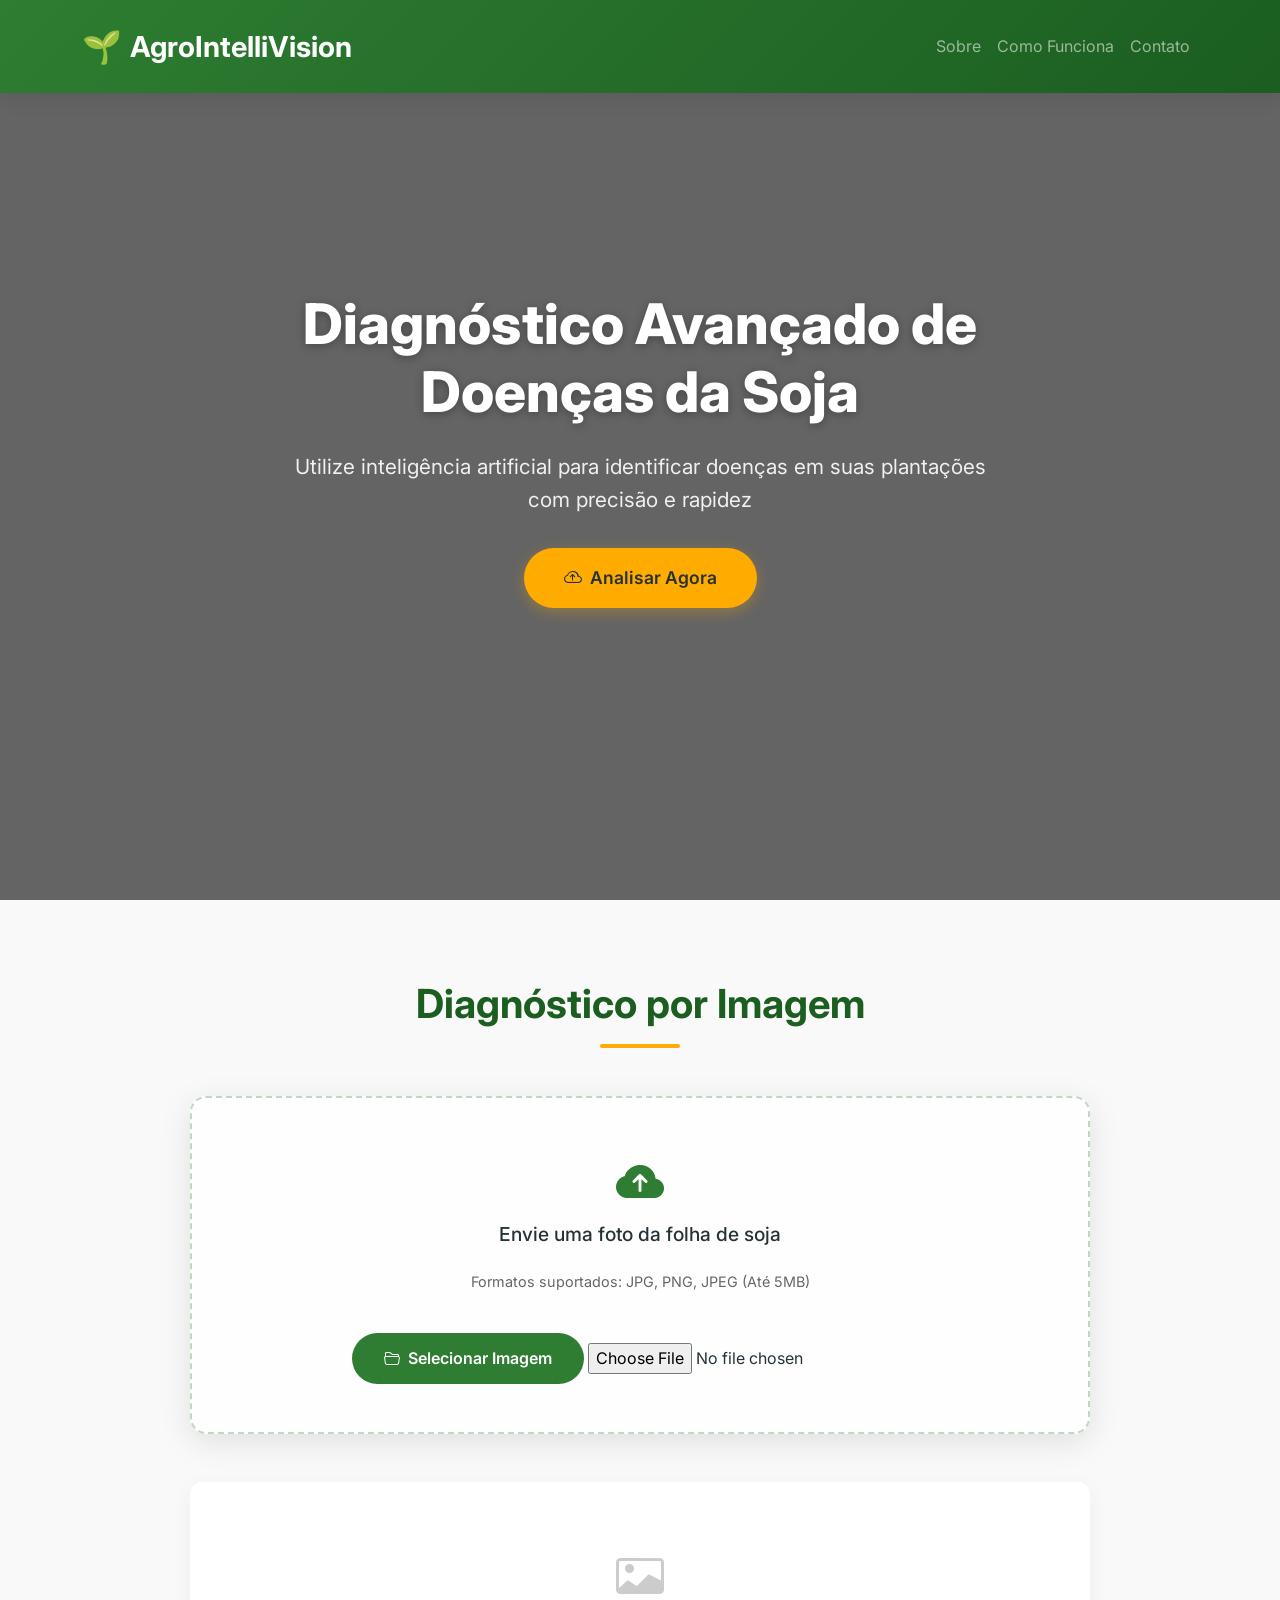
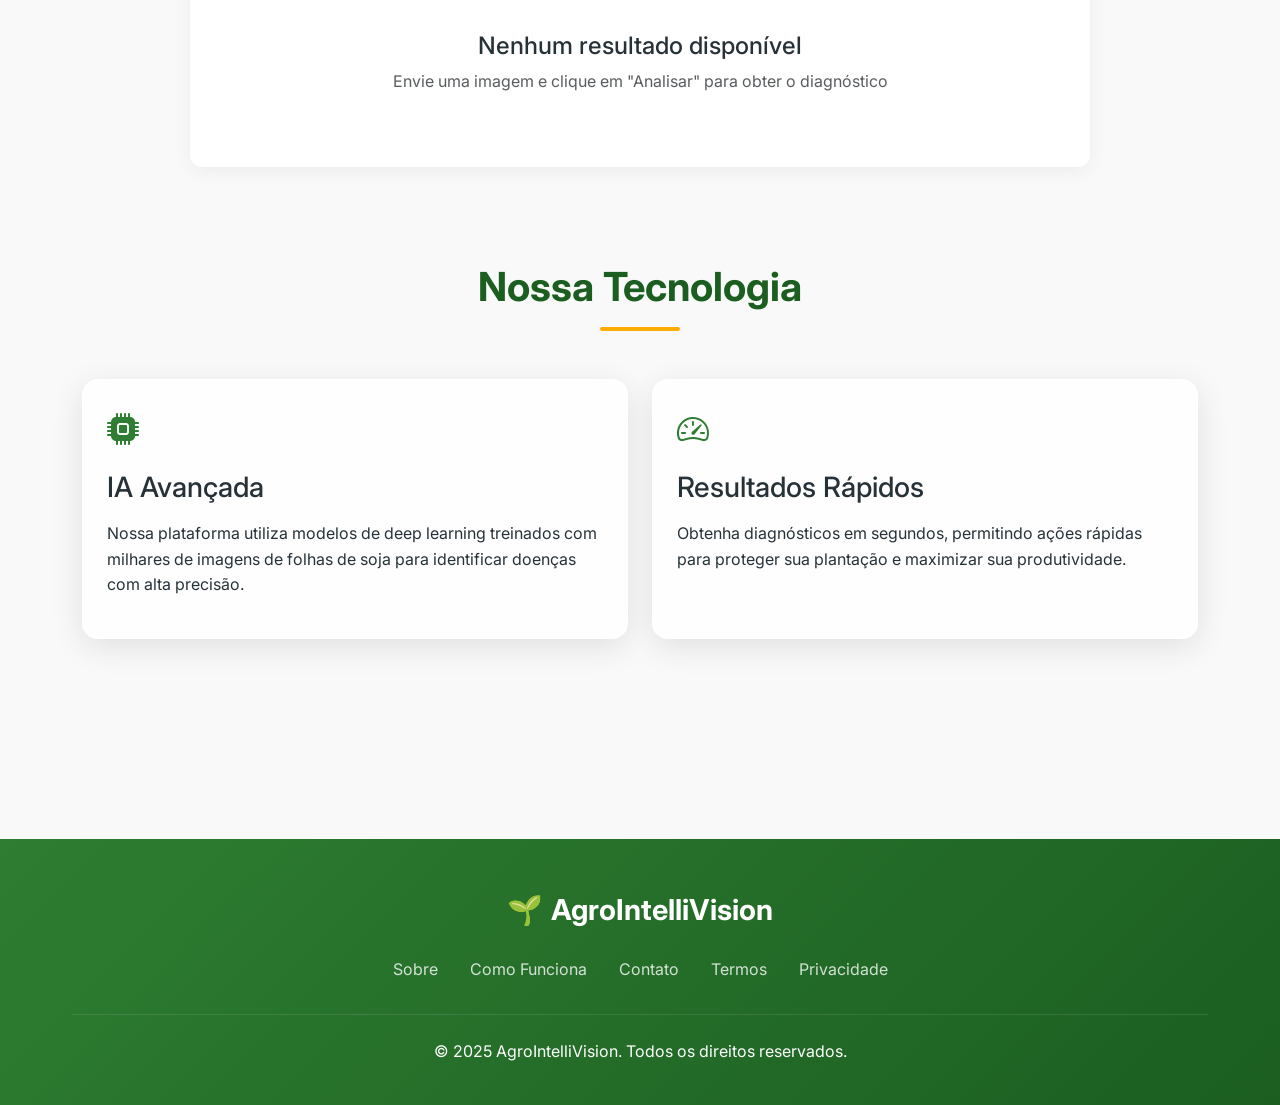
<file: soja-frontend/index.html>
<!DOCTYPE html>
<html lang="pt-br">
<head>
    <meta charset="UTF-8">
    <meta name="viewport" content="width=device-width, initial-scale=1.0">
    <title>AgroIntelliVision | Diagnóstico Inteligente de Doenças da Soja</title>
    <meta name="description" content="Solução avançada de diagnóstico de doenças da soja utilizando inteligência artificial">
    
    <!-- Favicon -->
    <link rel="icon" href="assets/favicon.ico" type="image/x-icon">
    
    <!-- Fonts & Icons -->
    <link rel="stylesheet" href="https://cdn.jsdelivr.net/npm/bootstrap@5.3.3/dist/css/bootstrap.min.css">
    <link rel="stylesheet" href="https://cdnjs.cloudflare.com/ajax/libs/animate.css/4.1.1/animate.min.css">
    <link href="https://fonts.googleapis.com/css2?family=Inter:wght@300;400;500;600;700&display=swap" rel="stylesheet">
    <link rel="stylesheet" href="https://cdn.jsdelivr.net/npm/bootstrap-icons@1.11.1/font/bootstrap-icons.css">
    
    <!-- CSS -->
    <link rel="stylesheet" href="css/style.css">
</head>
<body>
    <!-- Navigation -->
    <nav class="navbar navbar-expand-lg navbar-dark fixed-top">
        <div class="container">
            <a class="navbar-brand" href="#">
                <span class="logo-icon">🌱</span>
                <span>AgroIntelliVision</span>
            </a>
            <button class="navbar-toggler" type="button" data-bs-toggle="collapse" data-bs-target="#navbarNav">
                <span class="navbar-toggler-icon"></span>
            </button>
            <div class="collapse navbar-collapse" id="navbarNav">
                <ul class="navbar-nav ms-auto">
                    <li class="nav-item">
                        <a class="nav-link" href="#about">Sobre</a>
                    </li>
                    <li class="nav-item">
                        <a class="nav-link" href="#how-it-works">Como Funciona</a>
                    </li>
                    <li class="nav-item">
                        <a class="nav-link" href="#contact">Contato</a>
                    </li>
                </ul>
            </div>
        </div>
    </nav>

    <!-- Hero Section -->
    <section class="hero-section">
        <div class="hero-content fade-in-up">
            <h1>Diagnóstico Avançado de Doenças da Soja</h1>
            <p>Utilize inteligência artificial para identificar doenças em suas plantações com precisão e rapidez</p>
            <a href="#upload" class="cta-button animate__animated animate__pulse animate__infinite">
                <i class="bi bi-cloud-arrow-up"></i> Analisar Agora
            </a>
        </div>
    </section>

    <!-- Main Content -->
    <main class="main-content">
        <div class="container">
            <!-- Upload Section -->
            <section id="upload" class="mb-5 fade-in-up delay-1">
                <h2 class="section-title">Diagnóstico por Imagem</h2>
                <div class="upload-container">
                    <div id="uploadArea" class="upload-area glass-card">
                        <i class="bi bi-cloud-arrow-up-fill upload-icon"></i>
                        <h3 class="upload-text">Envie uma foto da folha de soja</h3>
                        <p class="upload-hint">Formatos suportados: JPG, PNG, JPEG (Até 5MB)</p>
                        <button id="uploadBtn" class="upload-btn">
                            <i class="bi bi-folder2-open"></i> Selecionar Imagem
                        </button>
                        <input type="file" id="fileInput" accept="image/*">
                    </div>

                    <!-- Preview Section -->
                    <div id="previewContainer" class="preview-container d-none">
                        <img id="imagePreview" class="img-fluid">
                        <div class="action-buttons">
                            <button id="analyzeBtn" class="btn-analyze">
                                <i class="bi bi-magic"></i> Analisar Imagem
                            </button>
                            <button id="resetBtn" class="btn-reset">
                                <i class="bi bi-arrow-counterclockwise"></i> Nova Imagem
                            </button>
                        </div>
                    </div>

                    <!-- Results Section -->
                    <div id="resultContainer" class="result-container glass-card">
                        <div class="text-center py-4">
                            <i class="bi bi-card-image" style="font-size: 3rem; color: #ccc;"></i>
                            <h4 class="mt-3">Nenhum resultado disponível</h4>
                            <p class="text-muted">Envie uma imagem e clique em "Analisar" para obter o diagnóstico</p>
                        </div>
                    </div>
                </div>
            </section>

            <!-- About Section -->
            <section id="about" class="my-5 py-5 fade-in-up delay-2">
                <h2 class="section-title">Nossa Tecnologia</h2>
                <div class="row">
                    <div class="col-md-6 mb-4">
                        <div class="glass-card p-4 h-100">
                            <i class="bi bi-cpu-fill" style="font-size: 2rem; color: var(--primary);"></i>
                            <h3 class="my-3">IA Avançada</h3>
                            <p>Nossa plataforma utiliza modelos de deep learning treinados com milhares de imagens de folhas de soja para identificar doenças com alta precisão.</p>
                        </div>
                    </div>
                    <div class="col-md-6 mb-4">
                        <div class="glass-card p-4 h-100">
                            <i class="bi bi-speedometer2" style="font-size: 2rem; color: var(--primary);"></i>
                            <h3 class="my-3">Resultados Rápidos</h3>
                            <p>Obtenha diagnósticos em segundos, permitindo ações rápidas para proteger sua plantação e maximizar sua produtividade.</p>
                        </div>
                    </div>
                </div>
            </section>
        </div>
    </main>

    <!-- Loading Modal -->
    <div class="modal fade" id="loadingModal" tabindex="-1" aria-hidden="true">
        <div class="modal-dialog modal-dialog-centered modal-loading">
            <div class="modal-content modal-loading-content text-center p-4 border-0">
                <div class="spinner-border spinner text-light mb-3" role="status"></div>
                <h4 class="text-white">Processando sua imagem...</h4>
                <p class="text-white-50 mt-2">Estamos analisando sua foto com nossa IA especializada</p>
            </div>
        </div>
    </div>

    <!-- Footer -->
    <footer class="footer">
        <div class="footer-content">
            <div class="text-center mb-4">
                <div class="footer-logo">
                    <span>🌱</span>
                    <span>AgroIntelliVision</span>
                </div>
                <div class="footer-links">
                    <a href="#about" class="footer-link">Sobre</a>
                    <a href="#how-it-works" class="footer-link">Como Funciona</a>
                    <a href="#contact" class="footer-link">Contato</a>
                    <a href="#" class="footer-link">Termos</a>
                    <a href="#" class="footer-link">Privacidade</a>
                </div>
            </div>
            <div class="footer-bottom">
                <p>&copy; 2025 AgroIntelliVision. Todos os direitos reservados.</p>
            </div>
        </div>
    </footer>

    <!-- Scripts -->
    <script src="https://cdn.jsdelivr.net/npm/bootstrap@5.3.3/dist/js/bootstrap.bundle.min.js"></script>
    <script src="js/script.js"></script>
    
    <script>
        // Navbar scroll effect
        window.addEventListener('scroll', function() {
            const navbar = document.querySelector('.navbar');
            if (window.scrollY > 50) {
                navbar.classList.add('scrolled');
            } else {
                navbar.classList.remove('scrolled');
            }
        });

        // Make navbar scrolled on page load if not at top
        document.addEventListener('DOMContentLoaded', function() {
            if (window.scrollY > 50) {
                document.querySelector('.navbar').classList.add('scrolled');
            }
        });
    </script>
</body>
</html>
</file>
<file: soja-frontend/css/style.css>
/* Modern Color Palette */
:root {
    --primary: #2e7d32;
    --primary-dark: #1b5e20;
    --primary-light: #81c784;
    --secondary: #ffab00;
    --dark: #263238;
    --light: #f5f5f5;
    --danger: #c62828;
    --success: #2e7d32;
    --warning: #f9a825;
  }
  
  /* Base Styles */
  * {
    box-sizing: border-box;
    margin: 0;
    padding: 0;
  }
  
  body {
    font-family: 'Inter', sans-serif;
    background-color: #f9f9f9;
    color: var(--dark);
    line-height: 1.6;
    overflow-x: hidden;
  }
  
  /* Glass Morphism Effect */
  .glass-card {
    background: rgba(255, 255, 255, 0.85);
    backdrop-filter: blur(10px);
    -webkit-backdrop-filter: blur(10px);
    border-radius: 16px;
    box-shadow: 0 8px 32px rgba(0, 0, 0, 0.1);
    border: 1px solid rgba(255, 255, 255, 0.18);
  }
  
  /* Modern Navbar */
  .navbar {
    background: linear-gradient(135deg, var(--primary), var(--primary-dark));
    box-shadow: 0 4px 20px rgba(0, 0, 0, 0.1);
    padding: 1rem 2rem;
    transition: all 0.3s ease;
  }
  
  .navbar.scrolled {
    padding: 0.5rem 2rem;
    backdrop-filter: blur(10px);
    background: rgba(46, 125, 50, 0.9);
  }
  
  .navbar-brand {
    font-weight: 700;
    font-size: 1.8rem;
    color: white !important;
    display: flex;
    align-items: center;
    gap: 0.5rem;
  }
  
  .navbar-brand .logo-icon {
    font-size: 2rem;
  }
  
  /* Hero Section */
  .hero-section {
    height: 100vh;
    min-height: 800px;
    background: linear-gradient(rgba(0, 0, 0, 0.6), rgba(0, 0, 0, 0.6)), 
                url('https://images.unsplash.com/photo-1605000797499-95a51c5269ae?ixlib=rb-4.0.3&ixid=M3wxMjA3fDB8MHxwaG90by1wYWdlfHx8fGVufDB8fHx8fA%3D%3D&auto=format&fit=crop&w=2071&q=80') no-repeat center center/cover;
    display: flex;
    justify-content: center;
    align-items: center;
    text-align: center;
    color: white;
    position: relative;
    overflow: hidden;
  }
  
  .hero-content {
    max-width: 800px;
    padding: 2rem;
    z-index: 2;
  }
  
  .hero-section h1 {
    font-size: 3.5rem;
    font-weight: 800;
    margin-bottom: 1.5rem;
    line-height: 1.2;
    text-shadow: 0 2px 10px rgba(0, 0, 0, 0.3);
  }
  
  .hero-section p {
    font-size: 1.3rem;
    margin-bottom: 2rem;
    opacity: 0.9;
  }
  
  .cta-button {
    display: inline-flex;
    align-items: center;
    justify-content: center;
    gap: 0.5rem;
    padding: 1rem 2.5rem;
    font-size: 1.1rem;
    font-weight: 600;
    background-color: var(--secondary);
    color: var(--dark);
    border-radius: 50px;
    border: none;
    cursor: pointer;
    transition: all 0.3s ease;
    box-shadow: 0 4px 15px rgba(255, 171, 0, 0.3);
    text-decoration: none;
  }
  
  .cta-button:hover {
    transform: translateY(-3px);
    box-shadow: 0 6px 20px rgba(255, 171, 0, 0.4);
    color: var(--dark);
  }
  
  /* Main Content */
  .main-content {
    padding: 5rem 0;
    position: relative;
  }
  
  .section-title {
    font-size: 2.5rem;
    font-weight: 700;
    margin-bottom: 3rem;
    text-align: center;
    color: var(--primary-dark);
    position: relative;
  }
  
  .section-title::after {
    content: '';
    display: block;
    width: 80px;
    height: 4px;
    background: var(--secondary);
    margin: 1rem auto;
    border-radius: 2px;
  }
  
  /* Upload Section */
  .upload-container {
    max-width: 900px;
    margin: 0 auto;
  }
  
  .upload-area {
    padding: 3rem;
    text-align: center;
    border-radius: 16px;
    transition: all 0.3s ease;
    cursor: pointer;
    border: 2px dashed rgba(46, 125, 50, 0.3);
    position: relative;
    overflow: hidden;
  }
  
  .upload-area:hover {
    border-color: var(--primary);
    transform: translateY(-5px);
  }
  
  .upload-area.active {
    border-color: var(--primary);
    background-color: rgba(46, 125, 50, 0.05);
  }
  
  .upload-icon {
    font-size: 3rem;
    color: var(--primary);
    margin-bottom: 1.5rem;
  }
  
  .upload-text {
    font-size: 1.2rem;
    color: var(--dark);
    margin-bottom: 1.5rem;
  }
  
  .upload-hint {
    font-size: 0.9rem;
    color: #666;
  }
  
  .upload-btn {
    padding: 0.8rem 2rem;
    font-size: 1rem;
    font-weight: 600;
    background-color: var(--primary);
    color: white;
    border-radius: 50px;
    border: none;
    cursor: pointer;
    transition: all 0.3s ease;
    margin-top: 1.5rem;
    display: inline-flex;
    align-items: center;
    gap: 0.5rem;
  }
  
  .upload-btn:hover {
    background-color: var(--primary-dark);
    transform: translateY(-2px);
  }
  
  /* Preview Section */
  .preview-container {
    margin-top: 3rem;
    text-align: center;
  }
  
  #imagePreview {
    max-width: 100%;
    max-height: 500px;
    border-radius: 12px;
    box-shadow: 0 10px 30px rgba(0, 0, 0, 0.1);
    object-fit: contain;
  }
  
  .action-buttons {
    display: flex;
    gap: 1rem;
    justify-content: center;
    margin-top: 2rem;
  }
  
  .btn-analyze {
    background-color: var(--primary);
    color: white;
    padding: 0.8rem 2rem;
    border-radius: 50px;
    border: none;
    font-weight: 600;
    transition: all 0.3s ease;
  }
  
  .btn-analyze:hover {
    background-color: var(--primary-dark);
    transform: translateY(-2px);
    box-shadow: 0 5px 15px rgba(46, 125, 50, 0.3);
  }
  
  .btn-reset {
    background-color: transparent;
    color: var(--primary);
    padding: 0.8rem 2rem;
    border-radius: 50px;
    border: 2px solid var(--primary);
    font-weight: 600;
    transition: all 0.3s ease;
  }
  
  .btn-reset:hover {
    background-color: rgba(46, 125, 50, 0.1);
    transform: translateY(-2px);
  }
  
  /* Results Section */
  .result-container {
    margin-top: 3rem;
    padding: 2rem;
    border-radius: 12px;
    background-color: white;
    box-shadow: 0 5px 20px rgba(0, 0, 0, 0.05);
  }
  
  .result-card {
    border-radius: 12px;
    overflow: hidden;
    border: none;
    box-shadow: 0 5px 15px rgba(0, 0, 0, 0.08);
    transition: all 0.3s ease;
  }
  
  .result-card:hover {
    transform: translateY(-5px);
    box-shadow: 0 10px 25px rgba(0, 0, 0, 0.12);
  }
  
  .card-header {
    background: linear-gradient(135deg, var(--primary), var(--primary-dark));
    color: white;
    font-weight: 600;
    padding: 1rem 1.5rem;
  }
  
  .card-body {
    padding: 1.5rem;
  }
  
  .disease-name {
    font-size: 1.5rem;
    font-weight: 700;
    color: var(--primary-dark);
    margin-bottom: 1rem;
  }
  
  .confidence-meter {
    height: 8px;
    background-color: #e0e0e0;
    border-radius: 4px;
    margin: 1rem 0;
    overflow: hidden;
  }
  
  .confidence-level {
    height: 100%;
    background: linear-gradient(90deg, var(--primary-light), var(--primary));
    border-radius: 4px;
  }
  
  .confidence-value {
    font-weight: 600;
    color: var(--primary);
  }
  
  .treatment-info {
    margin-top: 1.5rem;
    padding-top: 1.5rem;
    border-top: 1px solid #eee;
  }
  
  .treatment-title {
    font-weight: 600;
    color: var(--dark);
    margin-bottom: 0.5rem;
  }
  
  /* Loading Modal */
  .modal-loading {
    background: rgba(0, 0, 0, 0.5);
    backdrop-filter: blur(5px);
  }
  
  .modal-loading-content {
    background: transparent;
    border: none;
    box-shadow: none;
    color: white;
  }
  
  .spinner {
    width: 4rem;
    height: 4rem;
    border-width: 0.25rem;
  }
  
  /* Footer */
  .footer {
    background: linear-gradient(135deg, var(--primary), var(--primary-dark));
    color: white;
    padding: 3rem 0 1.5rem;
  }
  
  .footer-content {
    max-width: 1200px;
    margin: 0 auto;
    padding: 0 2rem;
  }
  
  .footer-logo {
    font-size: 1.8rem;
    font-weight: 700;
    margin-bottom: 1.5rem;
    display: inline-flex;
    align-items: center;
    gap: 0.5rem;
  }
  
  .footer-links {
    display: flex;
    justify-content: center;
    gap: 2rem;
    margin-bottom: 2rem;
  }
  
  .footer-link {
    color: rgba(255, 255, 255, 0.8);
    text-decoration: none;
    transition: all 0.3s ease;
  }
  
  .footer-link:hover {
    color: white;
    text-decoration: underline;
  }
  
  .footer-bottom {
    text-align: center;
    padding-top: 1.5rem;
    border-top: 1px solid rgba(255, 255, 255, 0.1);
    margin-top: 2rem;
  }
  
  /* Animations */
  @keyframes fadeInUp {
    from {
      opacity: 0;
      transform: translateY(30px);
    }
    to {
      opacity: 1;
      transform: translateY(0);
    }
  }
  
  .fade-in-up {
    animation: fadeInUp 0.8s ease-out forwards;
  }
  
  .delay-1 {
    animation-delay: 0.2s;
  }
  
  .delay-2 {
    animation-delay: 0.4s;
  }
  
  .delay-3 {
    animation-delay: 0.6s;
  }
  
  /* Responsive Design */
  @media (max-width: 992px) {
    .hero-section h1 {
      font-size: 2.8rem;
    }
    
    .hero-section p {
      font-size: 1.1rem;
    }
  }
  
  @media (max-width: 768px) {
    .navbar-brand {
      font-size: 1.5rem;
    }
    
    .hero-section {
      min-height: 700px;
    }
    
    .hero-section h1 {
      font-size: 2.2rem;
    }
    
    .section-title {
      font-size: 2rem;
    }
    
    .upload-area {
      padding: 2rem 1.5rem;
    }
  }
  
  @media (max-width: 576px) {
    .hero-section h1 {
      font-size: 1.8rem;
    }
    
    .action-buttons {
      flex-direction: column;
      gap: 0.5rem;
    }
    
    .btn-analyze, .btn-reset {
      width: 100%;
    }
  }
</file>
